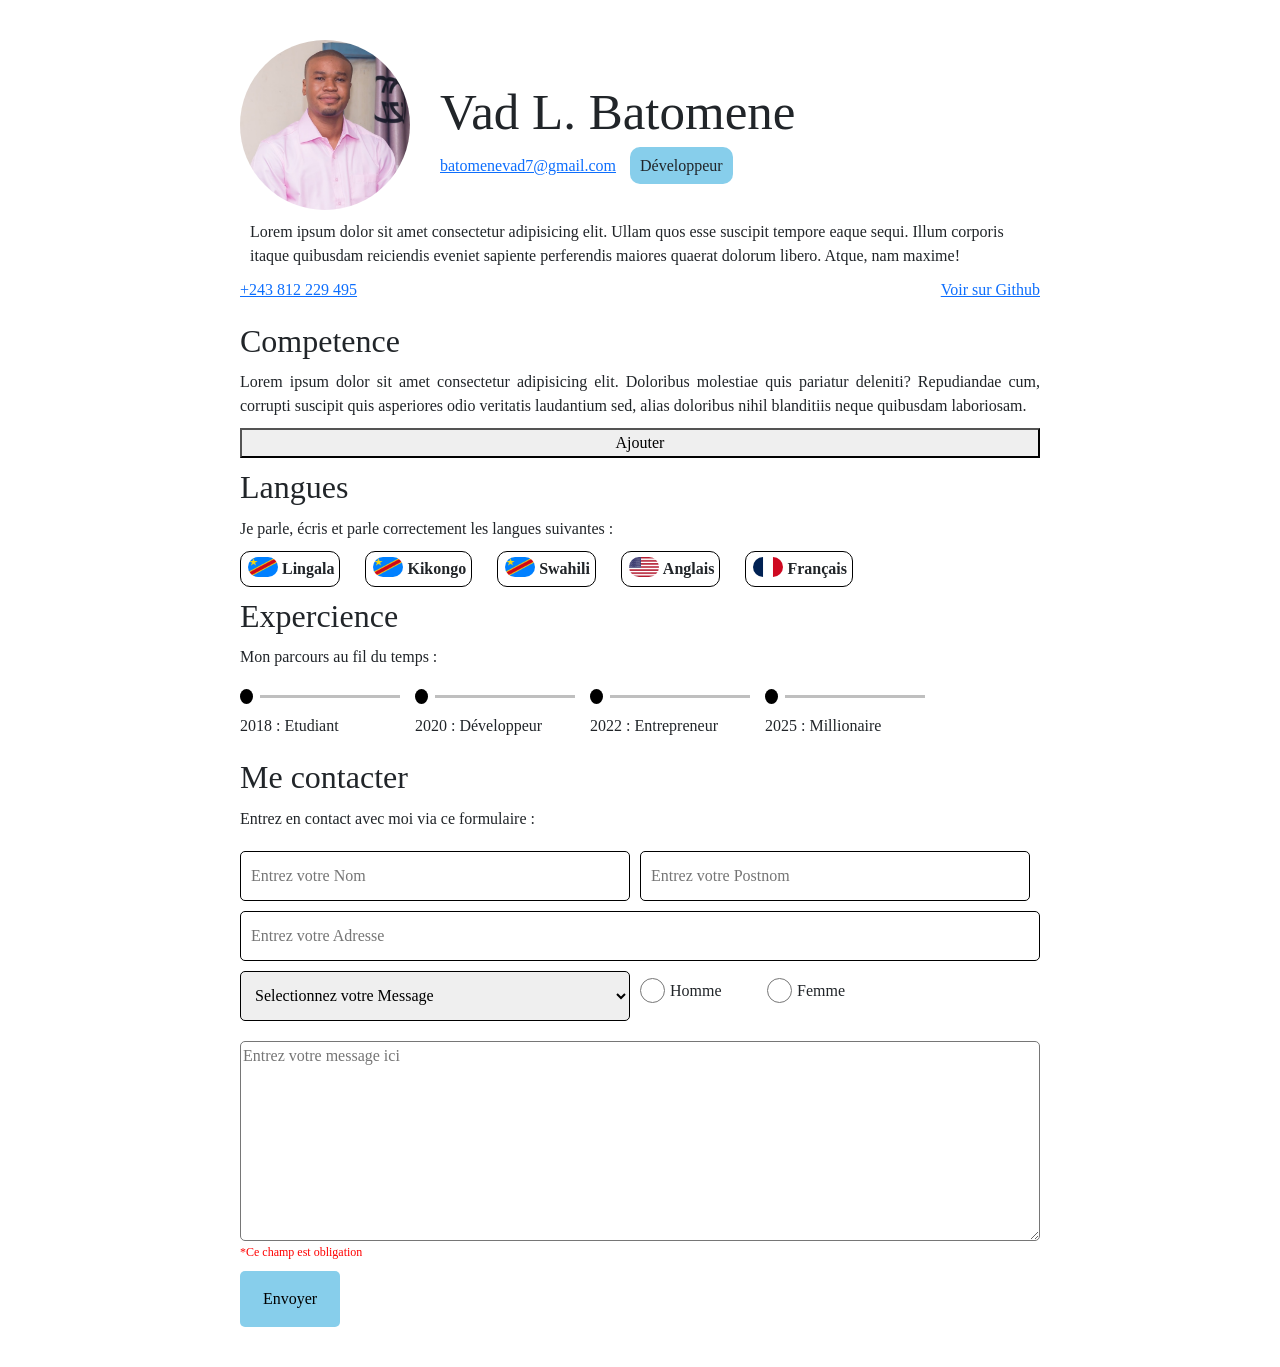
<file: index.html>
<!DOCTYPE html>
<html lang="en">

<head>
    <meta charset="UTF-8">
    <meta http-equiv="X-UA-Compatible" content="IE=edge">
    <meta name="viewport" content="width=device-width, initial-scale=1.0">
    <title>PortFolio Vad Batomene</title>
    <link href="https://cdn.jsdelivr.net/npm/bootstrap@5.0.2/dist/css/bootstrap.min.css" rel="stylesheet" integrity="sha384-EVSTQN3/azprG1Anm3QDgpJLIm9Nao0Yz1ztcQTwFspd3yD65VohhpuuCOmLASjC" crossorigin="anonymous">
    <link rel="stylesheet" href="https://cdn.jsdelivr.net/npm/bootstrap-icons@1.10.2/font/bootstrap-icons.css">
    <link rel="stylesheet" href="css/style.css">
</head>

<body>
    <div class="conteneur">
        <header class="entete">
            <div class="titres">
                <img src="" alt="Photo de Vad Batomene" class="profil">
                <div class="titre">
                    <h1 class="noms"></h1>
                    <div>
                        <a href="" class="mail"></a>
                        <span class="ment"></span>
                    </div>
                </div>
            </div>
            <div class="description">
                <p class="textdescrip"></p>
            </div>
            <div class="contactliengit">
                <a href="telephone" class="telephone"></a>
                <a href="" class="github">Voir sur Github</a>
            </div>
        </header>
        <!-- fin de l'entête -->

        <section class="competences">
            <h2>Competence</h2>
            <p>Lorem ipsum dolor sit amet consectetur adipisicing elit. Doloribus molestiae quis pariatur deleniti? Repudiandae cum, corrupti suscipit quis asperiores odio veritatis laudantium sed, alias doloribus nihil blanditiis neque quibusdam laboriosam.</p>

        </section>
        <!-- fin de competence -->

        <section>
            <h2>Langues</h2>
            <p>Je parle, écris et parle correctement les langues suivantes :</p>
            <div class="langues">
                <div class="drapeau">
                    <img src="images/drapeauDrc.png" alt="Drapeau DRC">
                    <span>Lingala</span>
                </div>
                <div class="drapeau">
                    <img src="images/drapeauDrc.png" alt="Drapeau DrC">
                    <span>Kikongo</span>
                </div>
                <div class="drapeau">
                    <img src="images/drapeauDrc.png" alt="Drapeau DrC">
                    <span>Swahili</span>
                </div>
                <div class="drapeau">
                    <img src="images/drapeauUsa.png" alt="Drapeau USA">
                    <span>Anglais</span>
                </div>
                <div class="drapeau">
                    <img src="images/drapeauFr.png" alt="Drapeau France">
                    <span>Français</span>
                </div>
            </div>
        </section>
        <!-- fin de Langue -->


        <section class="experiences">
            <h2>Expercience</h2>
            <p>Mon parcours au fil du temps :</p>
            <div class="parcours">
                <div class="parcour">
                    <div class="pointligne">
                        <span class="point"></span>
                        <hr class="ligne">
                    </div>
                    <p>2018 : Etudiant</p>
                </div>
                <div class="parcour">
                    <div class="pointligne">
                        <span class="point"></span>
                        <hr class="ligne">
                    </div>
                    <p>2020 : Développeur</p>
                </div>
                <div class="parcour">
                    <div class="pointligne">
                        <span class="point"></span>
                        <hr class="ligne">
                    </div>
                    <p>2022 : Entrepreneur</p>
                </div>
                <div class="parcour">
                    <div class="pointligne">
                        <span class="point"></span>
                        <hr class="ligne">
                    </div>
                    <p>2025 : Millionaire</p>
                </div>
            </div>
        </section>
        <!-- fin de Experience -->

        <section>
            <h2>Me contacter</h2>
            <p>Entrez en contact avec moi via ce formulaire :</p>
            <div class="contacter">
                <div class="noms">
                    <div>
                        <input type="text" name="" id="" class="boxsaisie" placeholder="Entrez votre Nom">
                    </div>
                    <div>
                        <input type="text" name="" id="" class="boxsaisie" placeholder="Entrez votre Postnom">
                    </div>
                </div>
                <div class="email">
                    <input type="email" name="" id="" class="boxsaisie" placeholder="Entrez votre Adresse">
                </div>
                <div class="objetradio">
                    <div>
                        <select name="" id="">
                            <option value="">Selectionnez votre Message</option>
                            <option value="Option1">Option1</option>
                            <option value="Option1">Option2</option>
                            <option value="Option1">Option3</option>
                        </select>
                    </div>
                    <div class="radio">
                        <div>
                            <input type="radio" name="sexe">
                            <span>Homme</span>
                        </div>
                        <div>
                            <input type="radio" name="sexe">
                            <span>Femme</span>
                        </div>
                    </div>
                </div>
                <div class="message">
                    <textarea name="" id="" cols="" rows="10" placeholder="Entrez votre message ici"></textarea>
                    <span class="feedback">*Ce champ est obligation</span>
                    <button>Envoyer</button>
                </div>
            </div>
        </section>
        <!-- fin de Experience -->

    </div>
    <script src="https://cdn.jsdelivr.net/npm/bootstrap@5.0.2/dist/js/bootstrap.bundle.min.js " integrity="sha384-MrcW6ZMFYlzcLA8Nl+NtUVF0sA7MsXsP1UyJoMp4YLEuNSfAP+JcXn/tWtIaxVXM " crossorigin="anonymous "></script>

    <script src="js/javascript.js"></script>
</body>


</html>
</file>
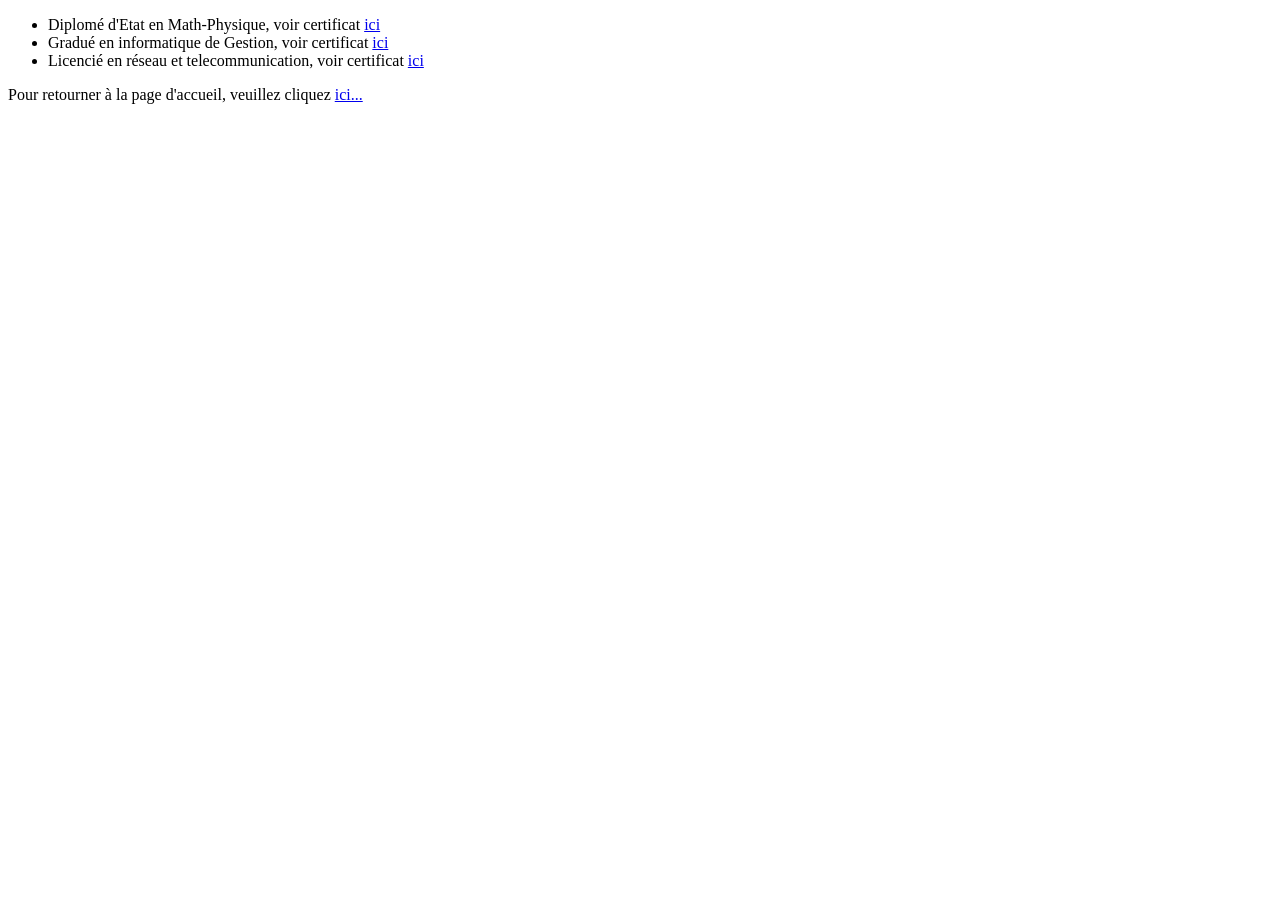
<file: pages/etudesfaites.html>
<!DOCTYPE html>
<html lang="en">

<head>
    <meta charset="UTF-8">
    <meta http-equiv="X-UA-Compatible" content="IE=edge">
    <meta name="viewport" content="width=device-width, initial-scale=1.0">
    <title>Portfolio Vad Batomene</title>
</head>

<body>

    <ul>
        <li>Diplomé d'Etat en Math-Physique, voir certificat <a href="../documentpdf/diplomedetat.pdf" target="parent">ici</a></li>
        <li>Gradué en informatique de Gestion, voir certificat <a href="../documentpdf/diplomegraduat.pdf" target="parent">ici</a></li>
        <li>Licencié en réseau et telecommunication, voir certificat <a href="../documentpdf/diplomelicence.pdf" target="parent">ici</a></li>
    </ul>

    <p>Pour retourner à la page d'accueil, veuillez cliquez <a href="../index.html">ici...</a> </p>
</body>

</html>
</file>
<file: css/style.css>
* {
    box-sizing: border-box;
    margin: 0;
}

body {
    font-family: Maiandra GD;
    justify-content: center;
}

.conteneur {
    width: 800px;
    margin: 40px auto;
}

.entete {
    display: flex;
    flex-direction: column;
    margin-bottom: 20px;
}

.entete .titres img {
    width: 170px;
    height: 170px;
    border-radius: 50%;
    object-fit: cover;
}

.titres {
    display: flex;
}

.titre {
    display: flex;
    flex-direction: column;
    margin: 30px;
    justify-content: center;
}

.titre h1 {
    font-size: 51px;
    font-weight: lighter;
    margin: 10px auto;
}

.titre span {
    padding: 10px;
    background-color: skyblue;
    margin: 10px;
    border-radius: 10px;
}

.description {
    margin: 10px;
}

p {
    text-align: justify;
}

.contactliengit {
    display: flex;
    flex-direction: row;
    justify-content: space-between;
}


/* Fin entêtes */

section {
    display: flex;
    flex-direction: column;
    margin-bottom: 10px;
}

section h2,
section p {
    margin-bottom: 10px;
}

.competence {
    display: flex;
    flex-wrap: wrap;
    width: 100%;
}

.niveau {
    display: flex;
    width: 49%;
    border: 1px solid black;
    margin: 0 7px 7px 0;
    border-radius: 20px 0 20px 0;
    padding: 3px;
    justify-content: center;
    align-items: center;
}

.niveau:hover {
    border: 0;
    background-color: skyblue;
    color: aliceblue;
}

.niveau span {
    font-size: 45px;
}

.niveau h3 {
    font-size: xx-large;
}

.niveau .comp {
    margin-left: 10px;
    width: 70%;
}


/* Fin compétence */

.langues img {
    width: 30px;
    height: 20px;
    border-radius: 10px;
    margin: 0 4px 0 2px;
}

.langues {
    display: flex;
    flex-direction: row;
    width: 100%;
}

.drapeau span {
    font-weight: bold;
}

.drapeau {
    display: flex;
    flex-direction: row;
    margin-right: 25px;
    align-self: center;
    padding: 5px;
    border: 1px solid black;
    border-radius: 10px;
}

.drapeau:hover {
    color: aliceblue;
    border: 0;
    background-color: skyblue;
}


/* Fin langues */

.parcours {
    display: flex;
}

.parcour {
    width: 20%;
    margin-right: 15px;
}

.pointligne {
    display: flex;
    align-items: center;
}

.parcour .point {
    display: block;
    width: 15px;
    height: 15px;
    background-color: black;
    border-radius: 50%;
}

.parcour .ligne {
    width: 100%;
    margin-left: 7px;
    border: none;
    height: 3px;
    background-color: black;
}

.parcour :hover .ligne,
.parcour :hover .point {
    background-color: green;
}


/* Fin parcours */

.noms,
.objetradio {
    display: flex;
    flex-direction: row;
}

.noms div,
.objetradio div {
    width: 49%;
    margin: 10px 10px 10px 0;
}

.noms input,
.objetradio select,
.email input {
    width: 100%;
    height: 50px;
    border-radius: 5px;
    border: 1px solid black;
    padding: 10px;
}

.email {
    margin-bottom: 10px;
}

.radio {
    display: flex;
}

.radio div {
    display: flex;
    flex-direction: row;
    width: 30%;
    align-items: center;
}

.objetradio div {
    margin-top: 0px;
}

.radio input {
    display: block;
    width: 25px;
    height: 25px;
    margin-right: 5px;
}

.radio span {
    font-size: 16px;
}

.message {
    display: flex;
    flex-direction: column;
}

.message textarea {
    margin-top: 10px;
    border-radius: 5px;
    height: 200px;
}

.message span {
    margin-top: 2px;
    color: red;
    font-size: 12px;
}

.message button {
    width: 100px;
    padding: 15px 20px;
    border-radius: 5px;
    border: 1px solid transparent;
    background-color: skyblue;
    margin-top: 10px;
}

.message button:hover {
    background-color: rgb(112, 188, 218);
}

@media screen and (max-width:800px) {
    .conteneur {
        width: 600px;
        margin: 40px auto;
    }
    .niveau {
        width: 45%;
    }
    .titre h1 {
        font-size: 40px;
        font-weight: lighter;
        margin: 10px auto;
    }
}

@media screen and (max-width:600px) {
    .conteneur {
        width: 500px;
        margin: 40px auto;
    }
    .titres {
        display: flex;
        flex-wrap: wrap;
        justify-content: center;
        margin: 10px;
    }
    .titre div {
        display: flex;
        flex-wrap: wrap;
        justify-content: center;
        align-items: center;
        padding: 0px;
    }
    .niveau {
        width: 100%;
    }
    .langues,
    .parcours {
        display: flex;
        flex-wrap: wrap;
        width: 100%;
    }
    .drapeau {
        margin-bottom: 10px;
    }
}

@media screen and (max-width:500px) {
    .conteneur {
        width: 450px;
        margin: 20px auto;
    }
    .titres {
        display: flex;
        flex-wrap: wrap;
        justify-content: center;
        margin: 10px;
    }
}

@media screen and (max-width:400px) {
    .conteneur {
        width: 300px;
        margin: 10px auto;
    }
    .titres {
        display: flex;
        flex-wrap: wrap;
        justify-content: center;
        margin: 10px;
    }
    .parcour {
        width: 30%;
    }
    .objetradio {
        display: flex;
        flex-wrap: wrap;
    }
    .objetradio select {
        width: 300px;
    }
    .radio div {
        display: flex;
        flex-direction: row;
        width: 50%;
        align-items: center;
    }
    .titre h1 {
        font-size: 25px;
        font-weight: lighter;
        margin: 10px auto;
    }
    .titre div {
        display: flex;
        flex-wrap: wrap;
        justify-content: center;
    }
}
</file>
